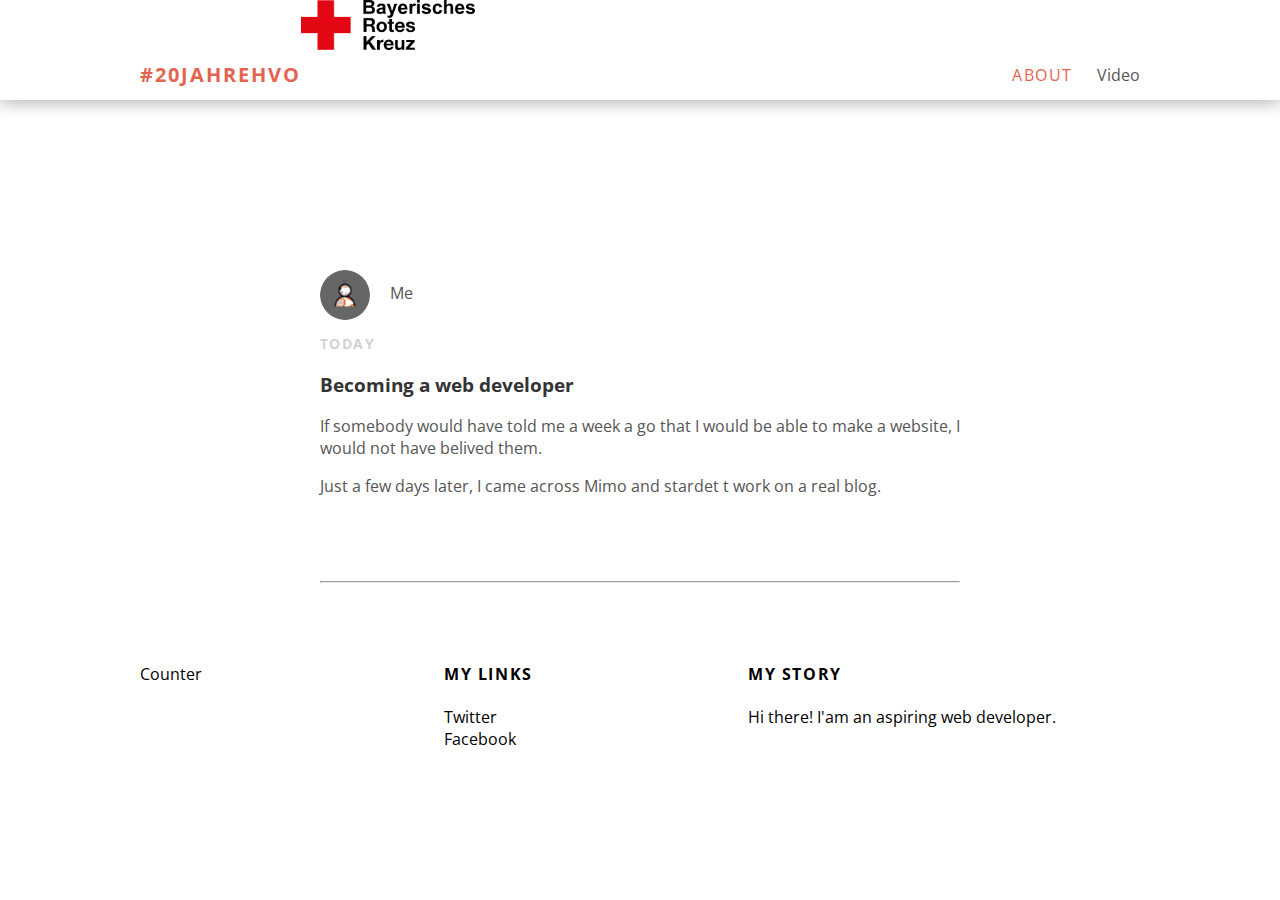
<file: index.html>
<!DOCTYPE html>
<html lang="de" dir="ltr">
  <head>
    <meta charset="utf-8">
    <title>#20JahreHvO</title>
    <link rel="shortcut icon" type="image/x-icon" href="favicon-16x16.png" />
    <link rel="stylesheet"
  type="text/css" href="styles.css">
  <link href="https://fonts.googleapis.com/css?family=Open+Sans:300" rel="stylesheet">
  </head>
  <body>

<!--header-->

    <div id="header">
      <div class="container">
        <a id="header-title" href="index.html">#20JahreHvO</a>
        <img id="header-image" src="BRK_Logo.png" alt="">
        <ul id="header-nav">
          <li><a href="about.html">About</a></li>
          <li>Video</li>
        </ul>
      </div>
    </div>

<!--content-->

    <div id="content">
      <div class="post-container">
        <div class="post">
          <div class="post-author">
            <img src="BB-8.png" alt="">
            <span>Me</span>
          </div>
          <p class="post-date">Today</p>
          <h3 class="post-title">Becoming a web developer</h3>
          <div class="post-content">
            <p>If somebody would have told me a week a go that I would be able to make a website, I would not have belived them.</p>
            <p>Just a few days later, I came across Mimo and stardet t work on a real blog.</p>
          </div>
        </div>
      </div>
    </div>

<!--parting line-->

    <div class="line">
      <hr>
    </div>

<!--footer-->

    <div id="footer">
        <div class="container">
          <div class="column">
            <script type="text/javascript" src="https://www.whomania.com/count/1sbx"></script><br>
            <a href='https://xn--besucherzhler-counter-e2b.com/'>Counter</a>
            <script type='text/javascript' src='https://www.whomania.com/ctr?id=7ed1da8285eb08e2b1282e1fe2c9a271830142d1'></script>
          </div>
        <div class="column">
          <h4>My Links</h4>
          <p>
          <a href="https://twitter.com/florianludt">Twitter</a>
          <br>
          <a href="https://www.facebook.com/profile.php?id=100010267151353">Facebook</a>
        </p>
        </div>
        <div class="column">
          <h4>My Story</h4>
          <p>Hi there! I'am an aspiring web developer.</p>
        </div>
      </div>
    </div>


  </body>
</html>
</file>
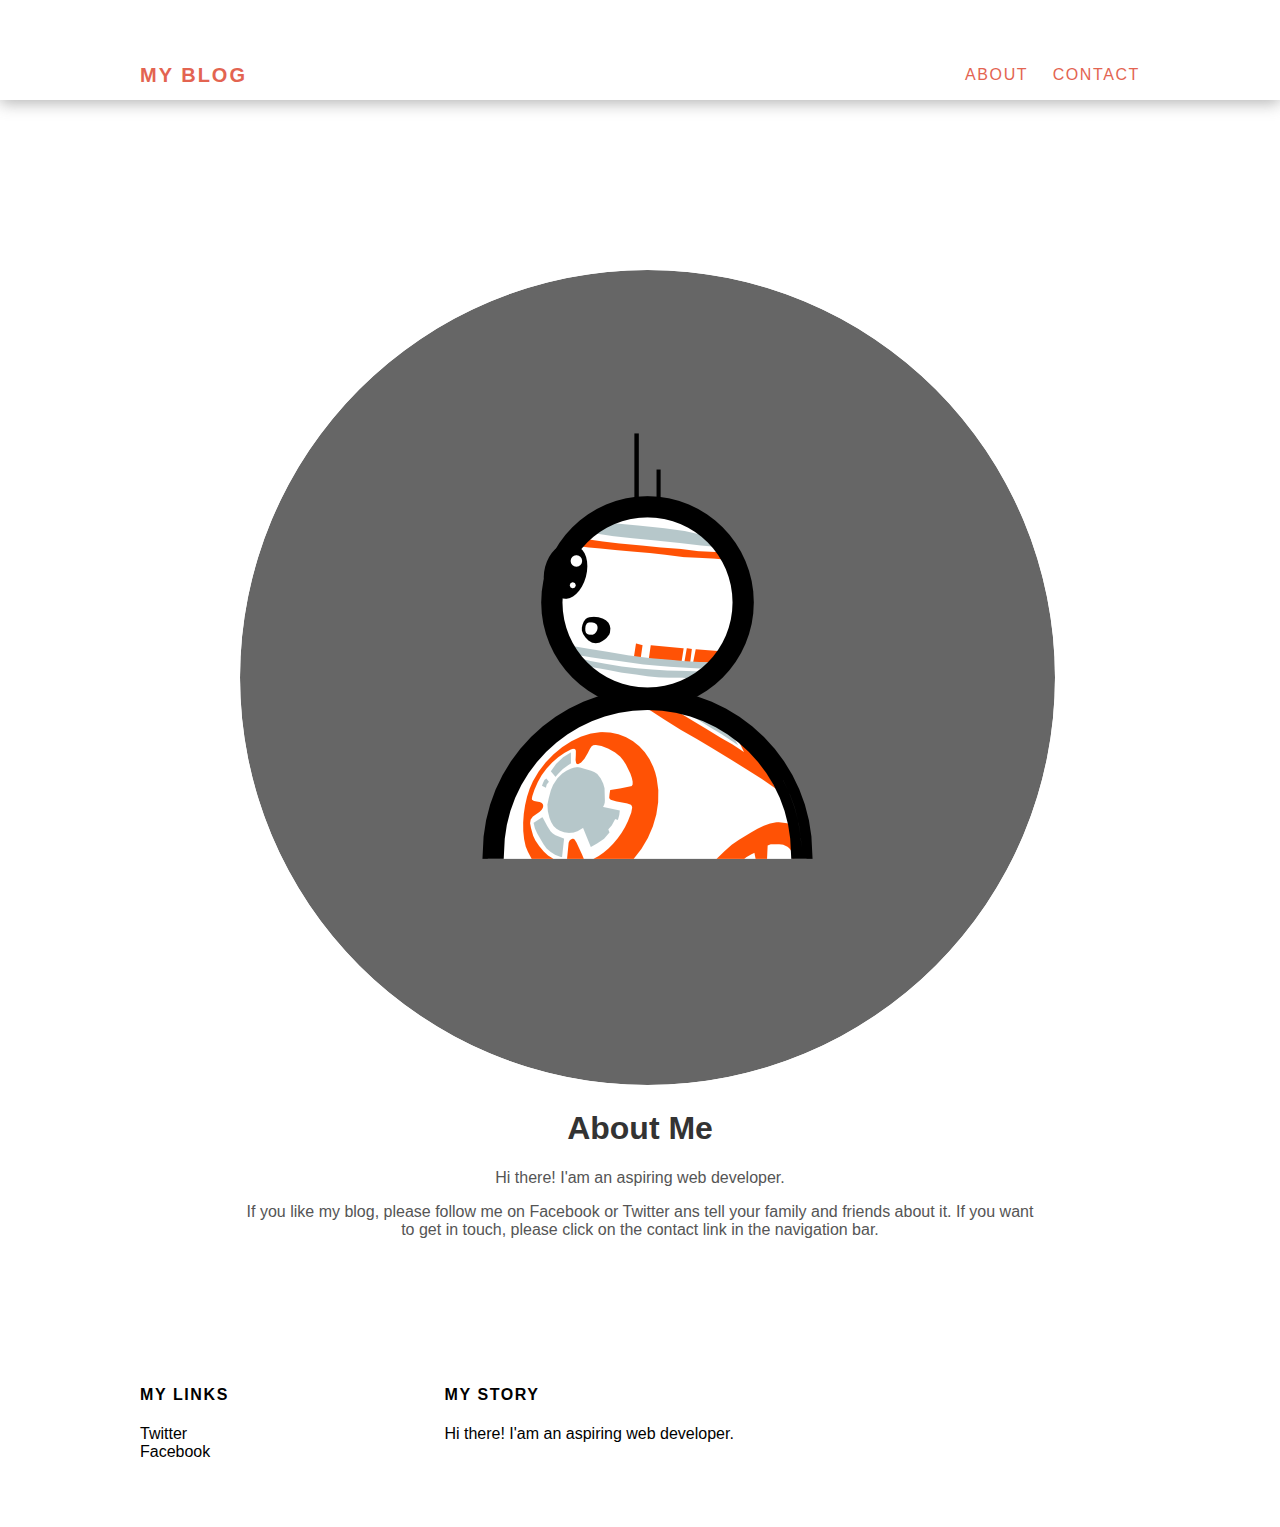
<file: about.html>
<!DOCTYPE html>
<html lang="en" dir="ltr">
  <head>
    <meta charset="utf-8">
    <title>My blog</title>
    <link rel="stylesheet"
  type="text/css" href="styles.css">
  </head>
  <body>
    <div id="header">
      <div class="container">
        <a id="header-title"
        href="index.html">My Blog</a>
        <ul id="header-nav">
          <li><a href="about.html">About</a></li>
          <li><a href="contact.html">Contact</a></li>
        </ul>
      </div>
    </div>
    <div id="content">
      <div class="container">
        <div class="about">
          <div class="about-author">
            <img src="BB-8.png" alt="">
          </div>
          <h1 class="about-title">About Me</h1>
          <div class="about-content">
            <p>Hi there! I'am an aspiring web developer.</p>
            <p>If you like my blog, please follow me on Facebook or Twitter ans tell your family and friends about it. If you want to get in touch, please click on the contact link in the navigation bar.</p>
          </div> <!--about-content -->
        </div> <!-- about -->
      </div> <!-- container -->
    </div> <!--content -->
    <div id="footer">
      <div class="container">
        <div class="column">
          <h4>My Links</h4>
          <p>
          <a href="https://twitter.com/florianludt">Twitter</a>
          <br>
          <a href="https://www.facebook.com/profile.php?id=100010267151353">Facebook</a>
        </p>
        </div>
        <div class="column">
          <h4>My Story</h4>
          <p>Hi there! I'am an aspiring web developer.</p>
        </div>
      </div>
    </div>
  </body>
</html>
</file>
<file: styles.css>
body {
  color: #555;
  margin: 0;

  font-family: 'Open Sans', sans-serif;
}

/*################## header #####################*/

#header {
  width: 100%;
  background-color: white;
  height: 100px;
  line-height: 150px;
  position: ;
  -webkit-box-shadow: 0px 3px 15px rgba(100, 100, 100, 0.49);
  -moz-box-shadow: 0px 3px 15px rgba(100, 100, 100, 0.49);
  box-shadow: 0px 3px 15px rgba(100, 100, 100, 0.49);
}

#header-image {
  display: block;
  float: left;
  width: 174px;
  height: 50px;

}

#header-title {
  display: block;
  float: left;

  font-size: 20px;
  font-weight: bold;
}

#header-nav {
  display: block;
  float: right;
  margin-top: 0;
}

#header-nav li {
  display: inline;
  padding-left: 20px;
}

.container {
  max-width: 1000px;
  margin: 0 auto;
}

#header a {
  color: #e36451ff;
  text-decoration: none;

  text-transform: uppercase;
  letter-spacing: 0.1em;
}

#header a:hover {
  color: #222;
}

/*################### content #########################*/

#content {
margin-top: 110px;
}


.post, .about {
  max-width: 800px;
  margin: 0 auto;
  padding: 60px 0;
}

.post-author img {
  width: 50px;
  height: 50px;
  vertical-align: middle;
  border-radius: 50%;
}

.about-author img {
  border-radius: 50%;
}

.post-author span {
  margin-left: 16px;
}

.post-date {
  color: #D2D2D2;

  font-size: 14px;
  font-weight: bold;

  text-transform: uppercase;
  letter-spacing: 0.1em;
}

.post-container:nth-child(even) {
  background-color: #f2f2f2;
}

.post-container {
  background-color: white;
  height: 100%;
  width: 50%;
  align-content: center;
  margin-left: 25%;
}

/*####################### parting line ##################*/

.line{
  width: 50%;
  margin-left: 25%;
  color: grey;
}

/*####################### footer ###############*/

#footer {
  background-color: white;
  padding: 50px 0;
}

.column {
  min-width: 300px;
  display: inline-block;
  vertical-align: top;
}

#footer h4 {
  color: black;
  text-transform: uppercase;
  letter-spacing: 0.1em;
}

#footer p {
  color: black;
}

.view_counter {
  display: inline-block;
  margin-right: 10px;
}

a {
  color: black;
  text-decoration: none;
}
a:hover {
  color: red;
}

.about {
  text-align: center;
}

/*############## other ##########*/

h1, h2, h3, h4 {
  color: #333;
}

p {
  line-height: 1,5;
}

@import "url('https://fonts.googleapis.com/css?family=Open+Sans:300')";
</file>
